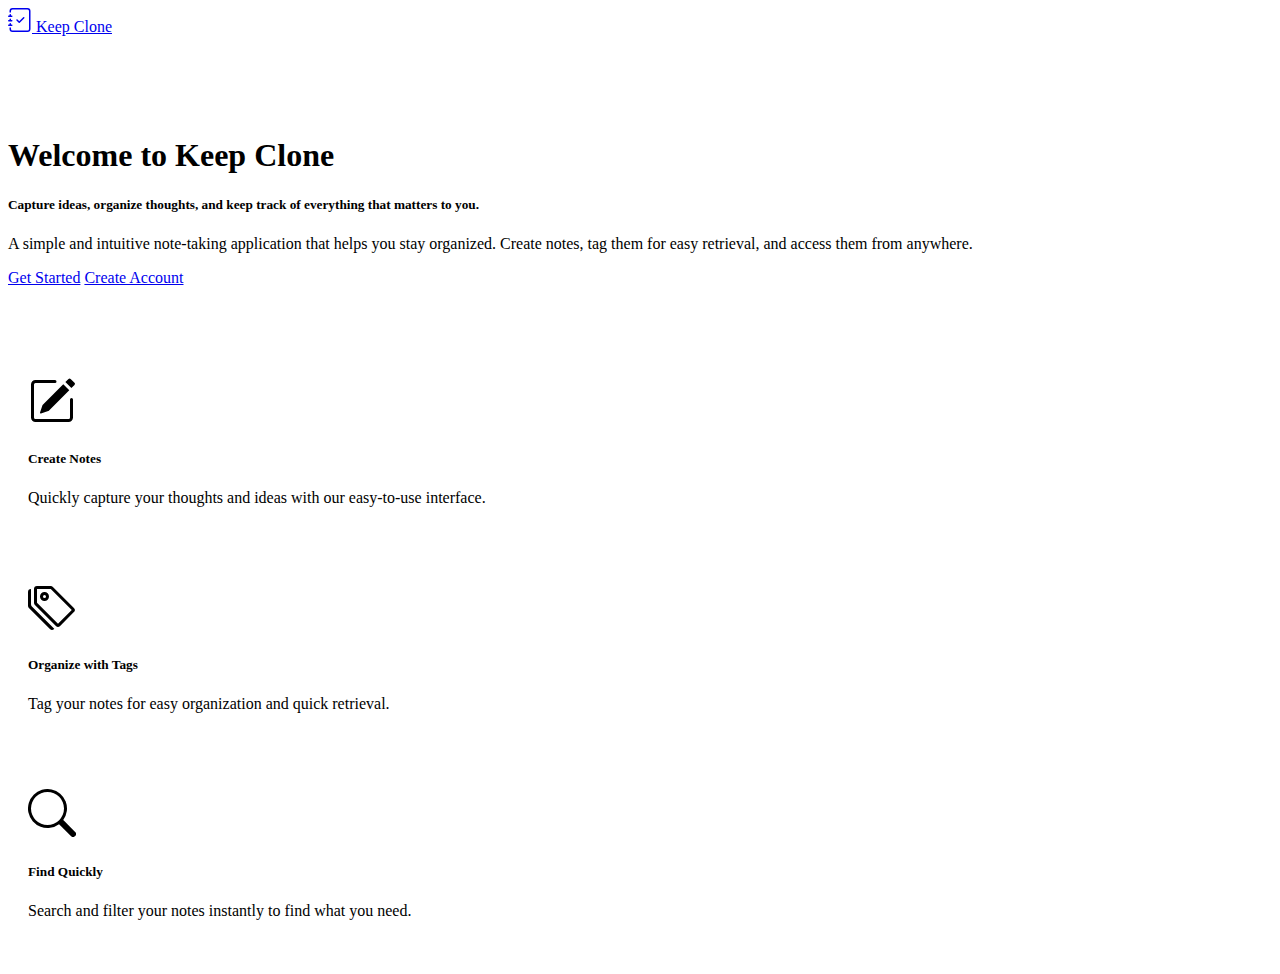
<file: index.html>
<!DOCTYPE html>
<html>
<head>
    <meta charset="utf-8">
    <title>Keep Clone - Your Notes, Organized</title>
    <link rel="stylesheet" href="style.css">
    <link href="https://cdn.jsdelivr.net/npm/bootstrap@5.1.3/dist/css/bootstrap.min.css" rel="stylesheet" integrity="sha384-1BmE4kWBq78iYhFldvKuhfTAU6auU8tT94WrHftjDbrCEXSU1oBoqyl2QvZ6jIW3" crossorigin="anonymous">
</head>
<body>
    <nav class="navbar navbar-dark bg-success">
        <div class="container-fluid">
            <a class="navbar-brand" href="index.html">
                <svg xmlns="http://www.w3.org/2000/svg" width="24" height="24" fill="currentColor" class="bi bi-journal-check me-2" viewBox="0 0 16 16">
                    <path fill-rule="evenodd" d="M10.854 6.146a.5.5 0 0 1 0 .708l-3 3a.5.5 0 0 1-.708 0l-1.5-1.5a.5.5 0 1 1 .708-.708L7.5 8.793l2.646-2.647a.5.5 0 0 1 .708 0z"/>
                    <path d="M3 0h10a2 2 0 0 1 2 2v12a2 2 0 0 1-2 2H3a2 2 0 0 1-2-2v-1h1v1a1 1 0 0 0 1 1h10a1 1 0 0 0 1-1V2a1 1 0 0 0-1-1H3a1 1 0 0 0-1 1v1H1V2a2 2 0 0 1 2-2z"/>
                    <path d="M1 5v-.5a.5.5 0 0 1 1 0V5h.5a.5.5 0 0 1 0 1h-2a.5.5 0 0 1 0-1H1zm0 3v-.5a.5.5 0 0 1 1 0V8h.5a.5.5 0 0 1 0 1h-2a.5.5 0 0 1 0-1H1zm0 3v-.5a.5.5 0 0 1 1 0v.5h.5a.5.5 0 0 1 0 1h-2a.5.5 0 0 1 0-1H1z"/>
                </svg>
                Keep Clone
            </a>
        </div>
    </nav>
    <div class="container main">
        <div class="row justify-content-center">
            <div class="col-md-8 text-center">
                <div class="hero-section">
                    <h1 class="display-3 fw-bold text-success mb-4">Welcome to Keep Clone</h1>
                    <h5 class="text-muted mb-4">Capture ideas, organize thoughts, and keep track of everything that matters to you.</h5>
                    <p class="lead mb-4">A simple and intuitive note-taking application that helps you stay organized. Create notes, tag them for easy retrieval, and access them from anywhere.</p>
                    <div class="d-grid gap-2 d-md-flex justify-content-md-center">
                        <a href="sign.html" class="btn btn-success btn-lg px-4 me-md-2">Get Started</a>
                        <a href="registration.html" class="btn btn-outline-success btn-lg px-4">Create Account</a>
                    </div>
                </div>
            </div>
        </div>
        <div class="row mt-5 pt-5">
            <div class="col-md-4 text-center mb-4">
                <div class="feature-card">
                    <svg xmlns="http://www.w3.org/2000/svg" width="48" height="48" fill="currentColor" class="bi bi-pencil-square text-success mb-3" viewBox="0 0 16 16">
                        <path d="M15.502 1.94a.5.5 0 0 1 0 .706L14.459 3.69l-2-2L13.502.646a.5.5 0 0 1 .707 0l1.293 1.293zm-1.75 2.456-2-2L4.939 9.21a.5.5 0 0 0-.121.196l-.805 2.414a.25.25 0 0 0 .316.316l2.414-.805a.5.5 0 0 0 .196-.12l6.813-6.814z"/>
                        <path fill-rule="evenodd" d="M1 13.5A1.5 1.5 0 0 0 2.5 15h11a1.5 1.5 0 0 0 1.5-1.5v-6a.5.5 0 0 0-1 0v6a.5.5 0 0 1-.5.5h-11a.5.5 0 0 1-.5-.5v-11a.5.5 0 0 1 .5-.5H9a.5.5 0 0 0 0-1H2.5A1.5 1.5 0 0 0 1 2.5v11z"/>
                    </svg>
                    <h5>Create Notes</h5>
                    <p class="text-muted">Quickly capture your thoughts and ideas with our easy-to-use interface.</p>
                </div>
            </div>
            <div class="col-md-4 text-center mb-4">
                <div class="feature-card">
                    <svg xmlns="http://www.w3.org/2000/svg" width="48" height="48" fill="currentColor" class="bi bi-tags text-success mb-3" viewBox="0 0 16 16">
                        <path d="M3 2v4.586l7 7L14.586 9l-7-7H3zM2 2a1 1 0 0 1 1-1h4.586a1 1 0 0 1 .707.293l7 7a1 1 0 0 1 0 1.414l-4.586 4.586a1 1 0 0 1-1.414 0l-7-7A1 1 0 0 1 2 6.586V2z"/>
                        <path d="M5.5 5a.5.5 0 1 1 0-1 .5.5 0 0 1 0 1zm0 1a1.5 1.5 0 1 0 0-3 1.5 1.5 0 0 0 0 3zM1 7.086a1 1 0 0 0 .293.707L8.75 15.25l-.043.043a1 1 0 0 1-1.414 0l-7-7A1 1 0 0 1 0 7.586V3a1 1 0 0 1 1-1v5.086z"/>
                    </svg>
                    <h5>Organize with Tags</h5>
                    <p class="text-muted">Tag your notes for easy organization and quick retrieval.</p>
                </div>
            </div>
            <div class="col-md-4 text-center mb-4">
                <div class="feature-card">
                    <svg xmlns="http://www.w3.org/2000/svg" width="48" height="48" fill="currentColor" class="bi bi-search text-success mb-3" viewBox="0 0 16 16">
                        <path d="M11.742 10.344a6.5 6.5 0 1 0-1.397 1.398h-.001c.03.04.062.078.098.115l3.85 3.85a1 1 0 0 0 1.415-1.414l-3.85-3.85a1.007 1.007 0 0 0-.115-.1zM12 6.5a5.5 5.5 0 1 1-11 0 5.5 5.5 0 0 1 11 0z"/>
                    </svg>
                    <h5>Find Quickly</h5>
                    <p class="text-muted">Search and filter your notes instantly to find what you need.</p>
                </div>
            </div>
        </div>
    </div>
    <script src="https://cdn.jsdelivr.net/npm/bootstrap@5.1.3/dist/js/bootstrap.bundle.min.js" integrity="sha384-ka7Sk0Gln4gmtz2MlQnikT1wXgYsOg+OMhuP+IlRH9sENBO0LRn5q+8nbTov4+1p" crossorigin="anonymous"></script>
    <script src="index.js"></script>
</body>
</html>
</file>
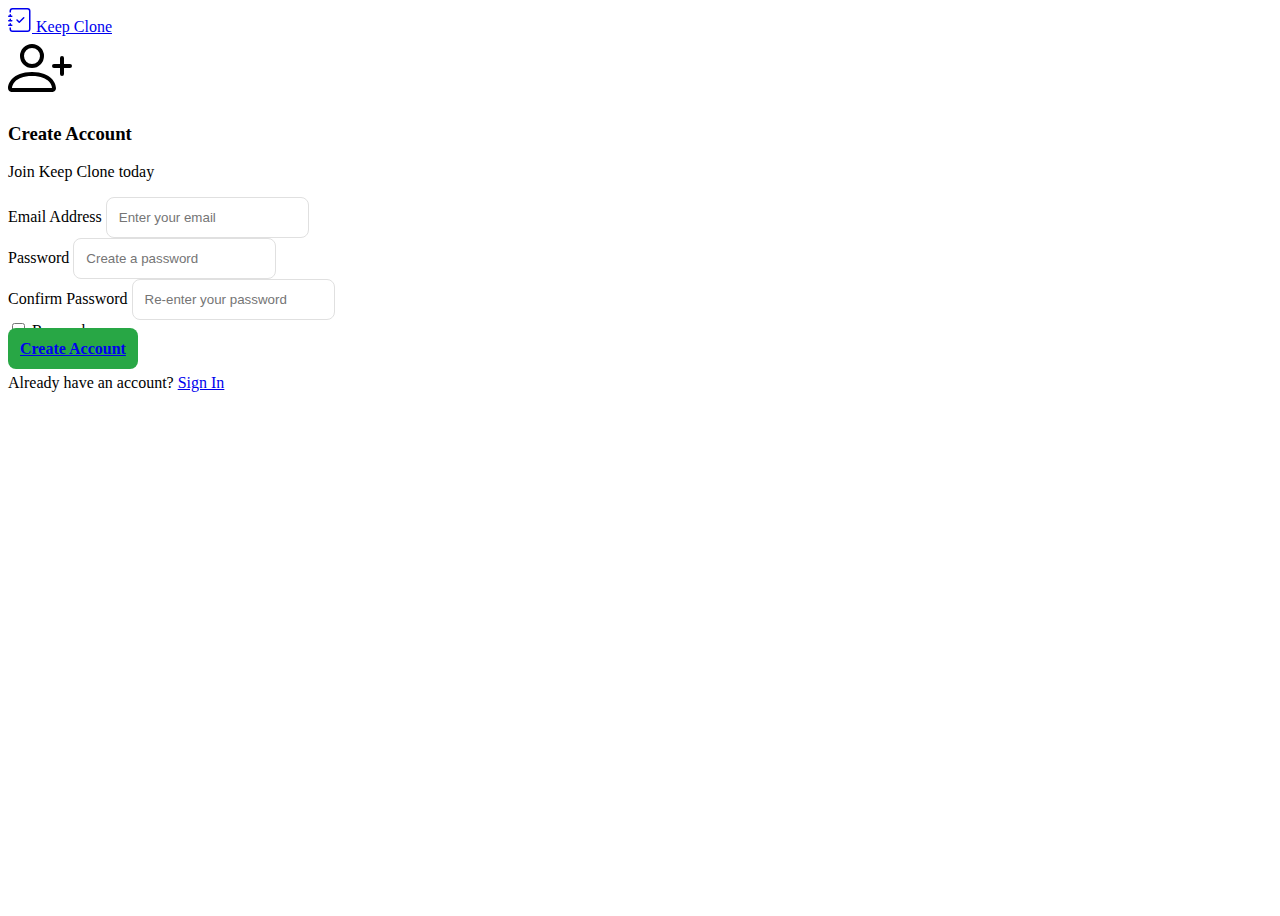
<file: registration.html>
<!DOCTYPE html>
<html>
    <head>
        <title>Create Account - Keep Clone</title>
        <meta charset="utf-8">
        <link rel="stylesheet" href="registration.css">
        <link href="https://cdn.jsdelivr.net/npm/bootstrap@5.1.3/dist/css/bootstrap.min.css" rel="stylesheet" integrity="sha384-1BmE4kWBq78iYhFldvKuhfTAU6auU8tT94WrHftjDbrCEXSU1oBoqyl2QvZ6jIW3" crossorigin="anonymous">
    </head>
    <body>
        <nav class="navbar navbar-dark bg-success">
            <div class="container-fluid">
                <a class="navbar-brand" href="index.html">
                    <svg xmlns="http://www.w3.org/2000/svg" width="24" height="24" fill="currentColor" class="bi bi-journal-check me-2" viewBox="0 0 16 16">
                        <path fill-rule="evenodd" d="M10.854 6.146a.5.5 0 0 1 0 .708l-3 3a.5.5 0 0 1-.708 0l-1.5-1.5a.5.5 0 1 1 .708-.708L7.5 8.793l2.646-2.647a.5.5 0 0 1 .708 0z"/>
                        <path d="M3 0h10a2 2 0 0 1 2 2v12a2 2 0 0 1-2 2H3a2 2 0 0 1-2-2v-1h1v1a1 1 0 0 0 1 1h10a1 1 0 0 0 1-1V2a1 1 0 0 0-1-1H3a1 1 0 0 0-1 1v1H1V2a2 2 0 0 1 2-2z"/>
                        <path d="M1 5v-.5a.5.5 0 0 1 1 0V5h.5a.5.5 0 0 1 0 1h-2a.5.5 0 0 1 0-1H1zm0 3v-.5a.5.5 0 0 1 1 0V8h.5a.5.5 0 0 1 0 1h-2a.5.5 0 0 1 0-1H1zm0 3v-.5a.5.5 0 0 1 1 0v.5h.5a.5.5 0 0 1 0 1h-2a.5.5 0 0 1 0-1H1z"/>
                    </svg>
                    Keep Clone
                </a>
            </div>
        </nav>
        <div class="container">
            <div class="row justify-content-center align-items-center min-vh-100">
                <div class="col-md-5">
                    <div class="card shadow">
                        <div class="card-body p-5">
                            <div class="text-center mb-4">
                                <svg xmlns="http://www.w3.org/2000/svg" width="64" height="64" fill="currentColor" class="bi bi-person-plus text-success mb-3" viewBox="0 0 16 16">
                                    <path d="M6 8a3 3 0 1 0 0-6 3 3 0 0 0 0 6zm2-3a2 2 0 1 1-4 0 2 2 0 0 1 4 0zm4 8c0 1-1 1-1 1H1s-1 0-1-1 1-4 6-4 6 3 6 4zm-1-.004c-.001-.246-.154-.986-.832-1.664C9.516 10.68 8.289 10 6 10c-2.29 0-3.516.68-4.168 1.332-.678.678-.83 1.418-.832 1.664h10z"/>
                                    <path fill-rule="evenodd" d="M13.5 5a.5.5 0 0 1 .5.5V7h1.5a.5.5 0 0 1 0 1H14v1.5a.5.5 0 0 1-1 0V8h-1.5a.5.5 0 0 1 0-1H13V5.5a.5.5 0 0 1 .5-.5z"/>
                                </svg>
                                <h3 class="fw-bold">Create Account</h3>
                                <p class="text-muted">Join Keep Clone today</p>
                            </div>
                            <form>
                                <div class="mb-3">
                                    <label for="email" class="form-label">Email Address</label>
                                    <input type="email" class="form-control" id="email" placeholder="Enter your email" required>
                                </div>
                                <div class="mb-3">
                                    <label for="password" class="form-label">Password</label>
                                    <input type="password" class="form-control" id="password" placeholder="Create a password" required>
                                </div>
                                <div class="mb-3">
                                    <label for="confirmPassword" class="form-label">Confirm Password</label>
                                    <input type="password" class="form-control" id="confirmPassword" placeholder="Re-enter your password" required>
                                </div>
                                <div class="mb-3 form-check">
                                    <input type="checkbox" class="form-check-input" id="rememberMe">
                                    <label class="form-check-label" for="rememberMe">Remember me</label>
                                </div>
                                <div class="d-grid mb-3">
                                    <a href="home.html" class="btn btn-success btn-lg">Create Account</a>
                                </div>
                                <div class="text-center">
                                    <p class="mb-0">Already have an account? <a href="sign.html" class="text-success fw-bold text-decoration-none">Sign In</a></p>
                                </div>
                            </form>
                        </div>
                    </div>
                </div>
            </div>
        </div>
    <script src="https://cdn.jsdelivr.net/npm/bootstrap@5.1.3/dist/js/bootstrap.bundle.min.js" integrity="sha384-ka7Sk0Gln4gmtz2MlQnikT1wXgYsOg+OMhuP+IlRH9sENBO0LRn5q+8nbTov4+1p" crossorigin="anonymous"></script>
    <script src="registration.js"></script>
    </body>
</html>
</file>
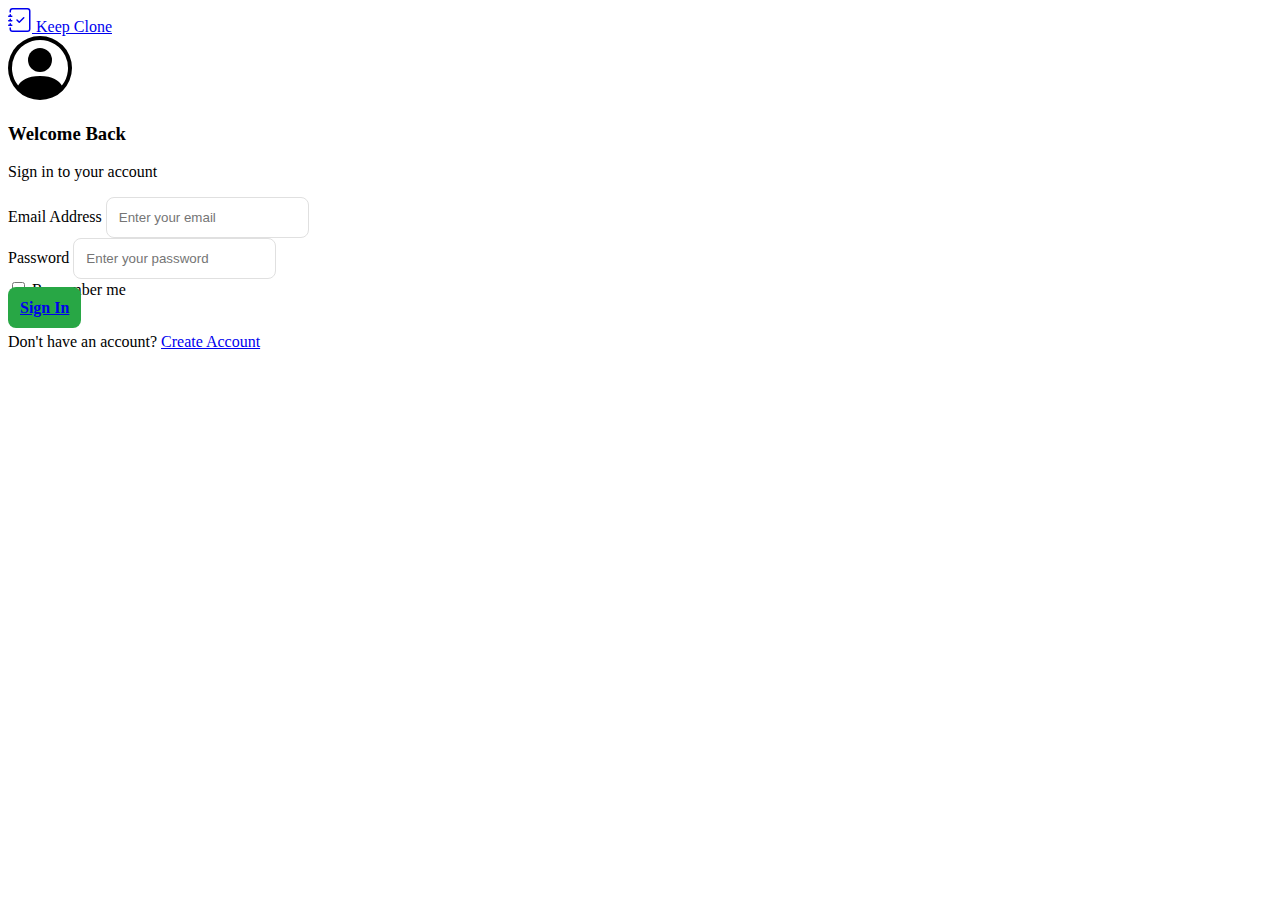
<file: sign.html>
<!DOCTYPE html>
<html>
    <head>
        <title>Sign In - Keep Clone</title>
        <meta charset="utf-8">
        <link rel="stylesheet" href="sign_style.css">
        <link href="https://cdn.jsdelivr.net/npm/bootstrap@5.1.3/dist/css/bootstrap.min.css" rel="stylesheet" integrity="sha384-1BmE4kWBq78iYhFldvKuhfTAU6auU8tT94WrHftjDbrCEXSU1oBoqyl2QvZ6jIW3" crossorigin="anonymous">
    </head>
    <body>
        <nav class="navbar navbar-dark bg-success">
            <div class="container-fluid">
                <a class="navbar-brand" href="index.html">
                    <svg xmlns="http://www.w3.org/2000/svg" width="24" height="24" fill="currentColor" class="bi bi-journal-check me-2" viewBox="0 0 16 16">
                        <path fill-rule="evenodd" d="M10.854 6.146a.5.5 0 0 1 0 .708l-3 3a.5.5 0 0 1-.708 0l-1.5-1.5a.5.5 0 1 1 .708-.708L7.5 8.793l2.646-2.647a.5.5 0 0 1 .708 0z"/>
                        <path d="M3 0h10a2 2 0 0 1 2 2v12a2 2 0 0 1-2 2H3a2 2 0 0 1-2-2v-1h1v1a1 1 0 0 0 1 1h10a1 1 0 0 0 1-1V2a1 1 0 0 0-1-1H3a1 1 0 0 0-1 1v1H1V2a2 2 0 0 1 2-2z"/>
                        <path d="M1 5v-.5a.5.5 0 0 1 1 0V5h.5a.5.5 0 0 1 0 1h-2a.5.5 0 0 1 0-1H1zm0 3v-.5a.5.5 0 0 1 1 0V8h.5a.5.5 0 0 1 0 1h-2a.5.5 0 0 1 0-1H1zm0 3v-.5a.5.5 0 0 1 1 0v.5h.5a.5.5 0 0 1 0 1h-2a.5.5 0 0 1 0-1H1z"/>
                    </svg>
                    Keep Clone
                </a>
            </div>
        </nav>
        <div class="container">
            <div class="row justify-content-center align-items-center min-vh-100">
                <div class="col-md-5">
                    <div class="card shadow">
                        <div class="card-body p-5">
                            <div class="text-center mb-4">
                                <svg xmlns="http://www.w3.org/2000/svg" width="64" height="64" fill="currentColor" class="bi bi-person-circle text-success mb-3" viewBox="0 0 16 16">
                                    <path d="M11 6a3 3 0 1 1-6 0 3 3 0 0 1 6 0z"/>
                                    <path fill-rule="evenodd" d="M0 8a8 8 0 1 1 16 0A8 8 0 0 1 0 8zm8-7a7 7 0 0 0-5.468 11.37C3.242 11.226 4.805 10 8 10s4.757 1.225 5.468 2.37A7 7 0 0 0 8 1z"/>
                                </svg>
                                <h3 class="fw-bold">Welcome Back</h3>
                                <p class="text-muted">Sign in to your account</p>
                            </div>
                            <form>
                                <div class="mb-3">
                                    <label for="email" class="form-label">Email Address</label>
                                    <input type="email" class="form-control" id="email" placeholder="Enter your email" required>
                                </div>
                                <div class="mb-3">
                                    <label for="password" class="form-label">Password</label>
                                    <input type="password" class="form-control" id="password" placeholder="Enter your password" required>
                                </div>
                                <div class="mb-3 form-check">
                                    <input type="checkbox" class="form-check-input" id="rememberMe">
                                    <label class="form-check-label" for="rememberMe">Remember me</label>
                                </div>
                                <div class="d-grid mb-3">
                                    <a href="home.html" class="btn btn-success btn-lg">Sign In</a>
                                </div>
                                <div class="text-center">
                                    <p class="mb-0">Don't have an account? <a href="registration.html" class="text-success fw-bold text-decoration-none">Create Account</a></p>
                                </div>
                            </form>
                        </div>
                    </div>
                </div>
            </div>
        </div>
    <script src="https://cdn.jsdelivr.net/npm/bootstrap@5.1.3/dist/js/bootstrap.bundle.min.js" integrity="sha384-ka7Sk0Gln4gmtz2MlQnikT1wXgYsOg+OMhuP+IlRH9sENBO0LRn5q+8nbTov4+1p" crossorigin="anonymous"></script>
    <script src="sign.js"></script>
    </body>
</html>
</file>
<file: style.css>
.main {
    margin-top: 20px;
}

.message {
    padding-top: 20px;
}

.hero-section {
    padding: 60px 0;
}

.feature-card {
    padding: 30px 20px;
    transition: transform 0.3s ease;
}

.feature-card:hover {
    transform: translateY(-5px);
}
</file>
<file: registration.css>
body {
    background: white;
    min-height: 100vh;
}

.card {
    border: none;
    border-radius: 15px;
}

.card-body {
    background-color: white;
    border-radius: 15px;
}

.btn-success {
    background-color: #28a745;
    border: none;
    border-radius: 8px;
    padding: 12px;
    font-weight: 600;
    transition: all 0.3s ease;
}

.btn-success:hover {
    background-color: #218838;
    transform: translateY(-2px);
    box-shadow: 0 4px 12px rgba(40, 167, 69, 0.4);
}

.form-control {
    border-radius: 8px;
    padding: 12px;
    border: 1px solid #e0e0e0;
}

.form-control:focus {
    border-color: #28a745;
    box-shadow: 0 0 0 0.2rem rgba(40, 167, 69, 0.25);
}
</file>
<file: sign_style.css>
body {
    background: white;
    min-height: 100vh;
}

.card {
    border: none;
    border-radius: 15px;
}

.card-body {
    background-color: white;
    border-radius: 15px;
}

.btn-success {
    background-color: #28a745;
    border: none;
    border-radius: 8px;
    padding: 12px;
    font-weight: 600;
    transition: all 0.3s ease;
}

.btn-success:hover {
    background-color: #218838;
    transform: translateY(-2px);
    box-shadow: 0 4px 12px rgba(40, 167, 69, 0.4);
}

.form-control {
    border-radius: 8px;
    padding: 12px;
    border: 1px solid #e0e0e0;
}

.form-control:focus {
    border-color: #28a745;
    box-shadow: 0 0 0 0.2rem rgba(40, 167, 69, 0.25);
}
</file>
